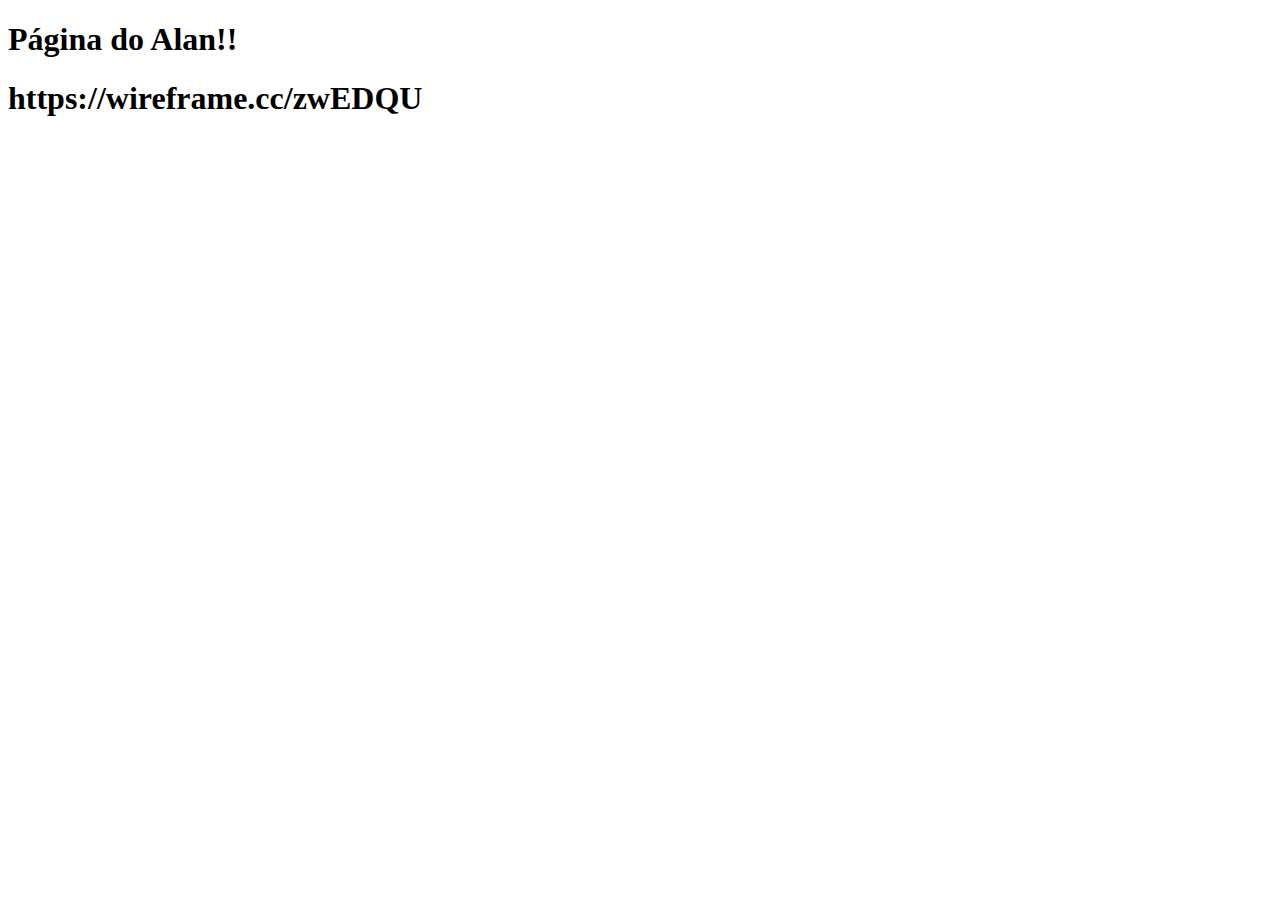
<file: index.html>
<!DOCTYPE html>
<html lang="en">
<head>
    <meta charset="UTF-8">
    <meta http-equiv="X-UA-Compatible" content="IE=edge">
    <meta name="viewport" content="width=device-width, initial-scale=1.0">
    <title>Document</title>
</head>
<body>
    <h1>Página do Alan!!</h1>
    <h1>https://wireframe.cc/zwEDQU</h1>
</body>
</html>
</file>
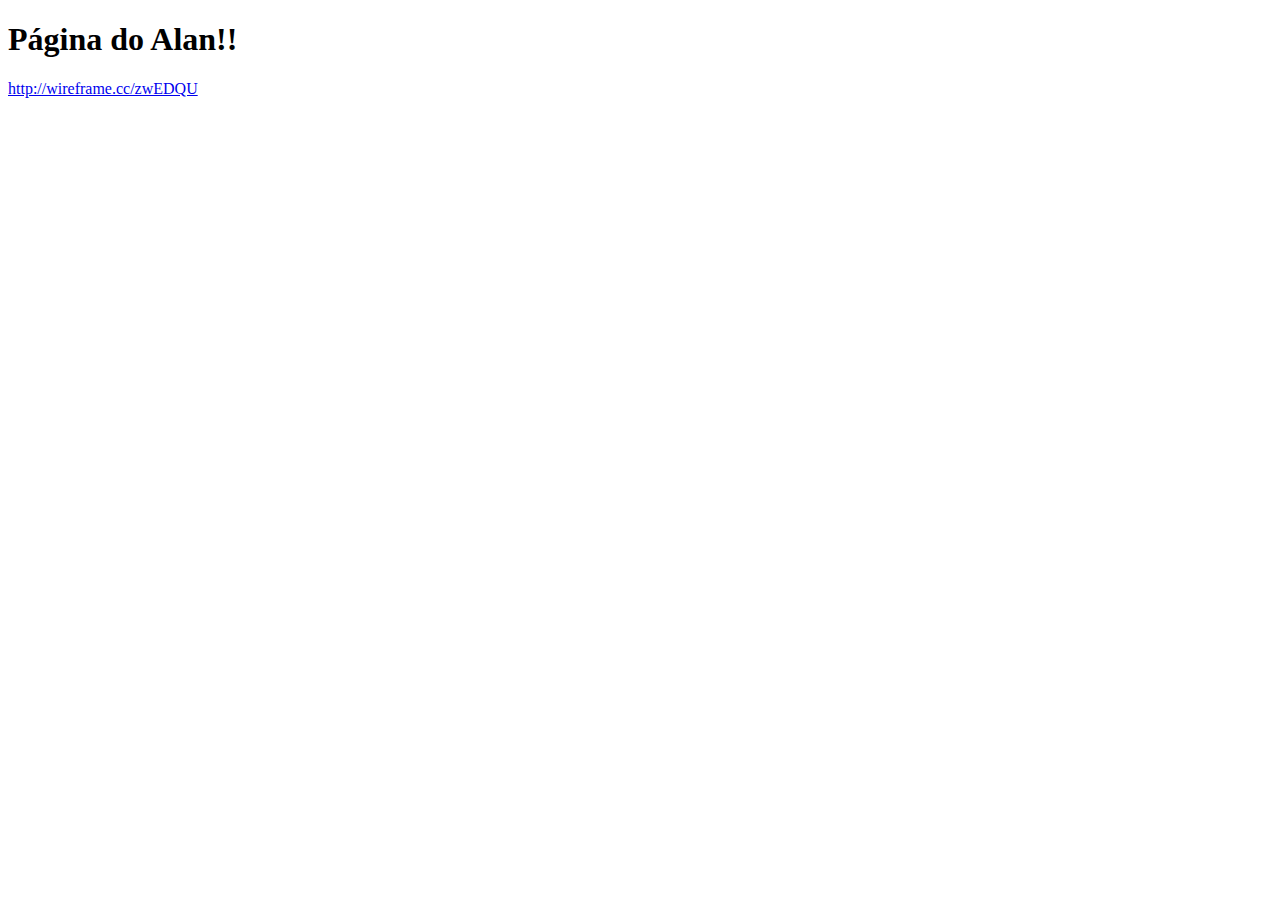
<file: aula0809/index.html>
<!DOCTYPE html>
<html lang="pt-br">
<head>
    <meta charset="UTF-8">
    <meta http-equiv="X-UA-Compatible" content="IE=edge">
    <meta name="viewport" content="width=device-width, initial-scale=1.0">
    <title>Document</title>
</head>
<body>
    <h1>Página do Alan!!</h1>
    <a href="http://wireframe.cc/zwEDQU">http://wireframe.cc/zwEDQU</a>
    <!-- <h1>https://wireframe.cc/zwEDQU</h1> --> 
</body>
</html>
</file>
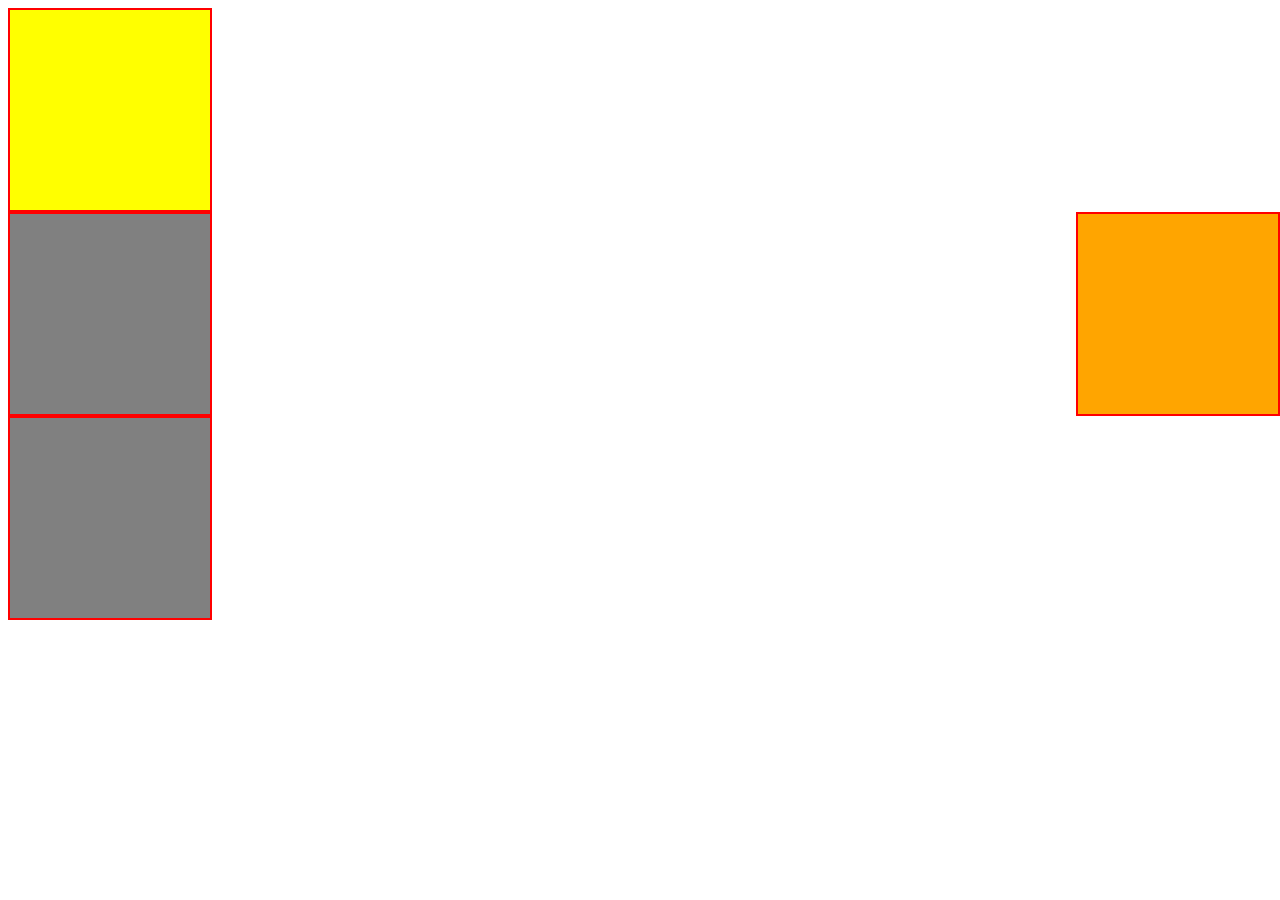
<file: aula0830/index.html>
<!DOCTYPE html>
<html lang="en">
<head>
    <meta charset="UTF-8">
    <meta http-equiv="X-UA-Compatible" content="IE=edge">
    <meta name="viewport" content="width=device-width, initial-scale=1.0">
    <link rel="stylesheet" href="./css/style.css">
    <title>Document</title>
</head>
<body>
    <div class="box box1"></div>
    <div class="box box2"></div>
    <div class="box box3"></div>
    <div class="box box4"></div>
    <div class="box box5"></div>
</body>
</html>
</file>
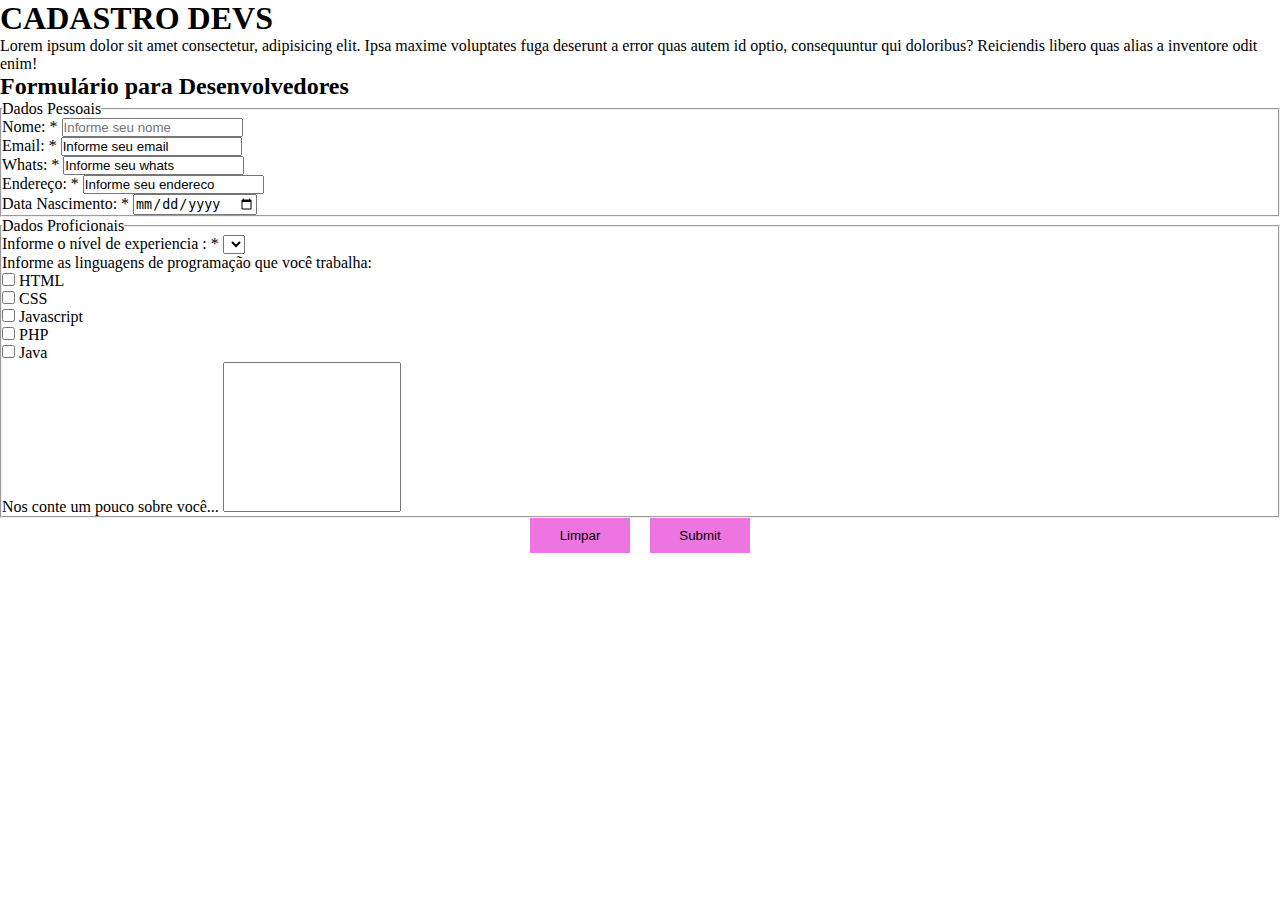
<file: aula0927/index.html>
<!DOCTYPE html>
<html lang="pt">

<head>
    <meta charset="UTF-8">
    <meta http-equiv="X-UA-Compatible" content="IE=edge">
    <meta name="viewport" content="width=device-width, initial-scale=1.0">
    <link rel="stylesheet" href="./css/style.css">
    <title>Document</title>
</head>

<body>
    <header>
        <h1>CADASTRO DEVS</h1>
        <p>Lorem ipsum dolor sit amet consectetur, adipisicing elit. Ipsa maxime voluptates fuga deserunt a error quas
            autem id optio, consequuntur qui doloribus? Reiciendis libero quas alias a inventore odit enim!</p>
    </header>
    <main>
        <form action="" method="post">
            <h2>Formulário para Desenvolvedores</h2>
            <div class="container-form">
                <fieldset>
                    <legend>Dados Pessoais</legend>
                    <div>
                        <label for="nome">Nome: *</label>
                        <input type="text" name="nome" id="nome" placeholder="Informe seu nome" required>
                    </div>

                    <div>
                        <label for="email">Email: *</label>
                        <input type="email" name="email" id="email" value="Informe seu email">
                    </div>

                    <div>
                        <label for="whats">Whats: *</label>
                        <input type="text" name="whats" id="whats" value="Informe seu whats">
                    </div>

                    <div>
                        <label for="endereco">Endereço: *</label>
                        <input type="text" name="endereco" id="endereco" value="Informe seu endereco">
                    </div>

                    <div>
                        <label for="data-nasc">Data Nascimento: *</label>
                        <input type="date" name="data-nasc" id="data-nasc" value="dd/mm/aaaa">
                    </div>
                </fieldset>

                <fieldset>
                    <legend>Dados Proficionais</legend>
                    <div>
                        <label for="nivel">Informe o nível de experiencia : *</label>
                        <select name="nivel" id="nivel"></select>
                    </div>

                    <div>
                        <p>Informe as linguagens de programação que você trabalha:</p>
                        <div class="container-checkbox">
                            <div>
                                <input type="checkbox" name="linguagens" id="html" value="html" />
                                <label for="html">HTML</label>
                            </div>

                            <div>
                                <input type="checkbox" name="linguagens" id="css" value="css" />
                                <label for="css">CSS</label>
                            </div>

                            <div>
                                <input type="checkbox" name="linguagens" id="js" value="js" />
                                <label for="js">Javascript</label>
                            </div>

                            <div>
                                <input type="checkbox" name="linguagens" id="php" value="php" />
                                <label for="php">PHP</label>
                            </div>

                            <div>
                                <input type="checkbox" name="linguagens" id="java" value="java" />
                                <label for="java">Java</label>
                            </div>
                        </div>
                    </div>

                    <div>
                        <label for="messagem"> Nos conte um pouco sobre você...</label>
                        <textarea name="mensagem" id="mensagem"></textarea>
                    </div>
                </fieldset>
            </div>

            <div class="container-botoes">
                <input type="reset" value="Limpar"></input>
                <input type="submit"></input>
            </div>
        </form>
    </main>
</body>

</html>
</file>
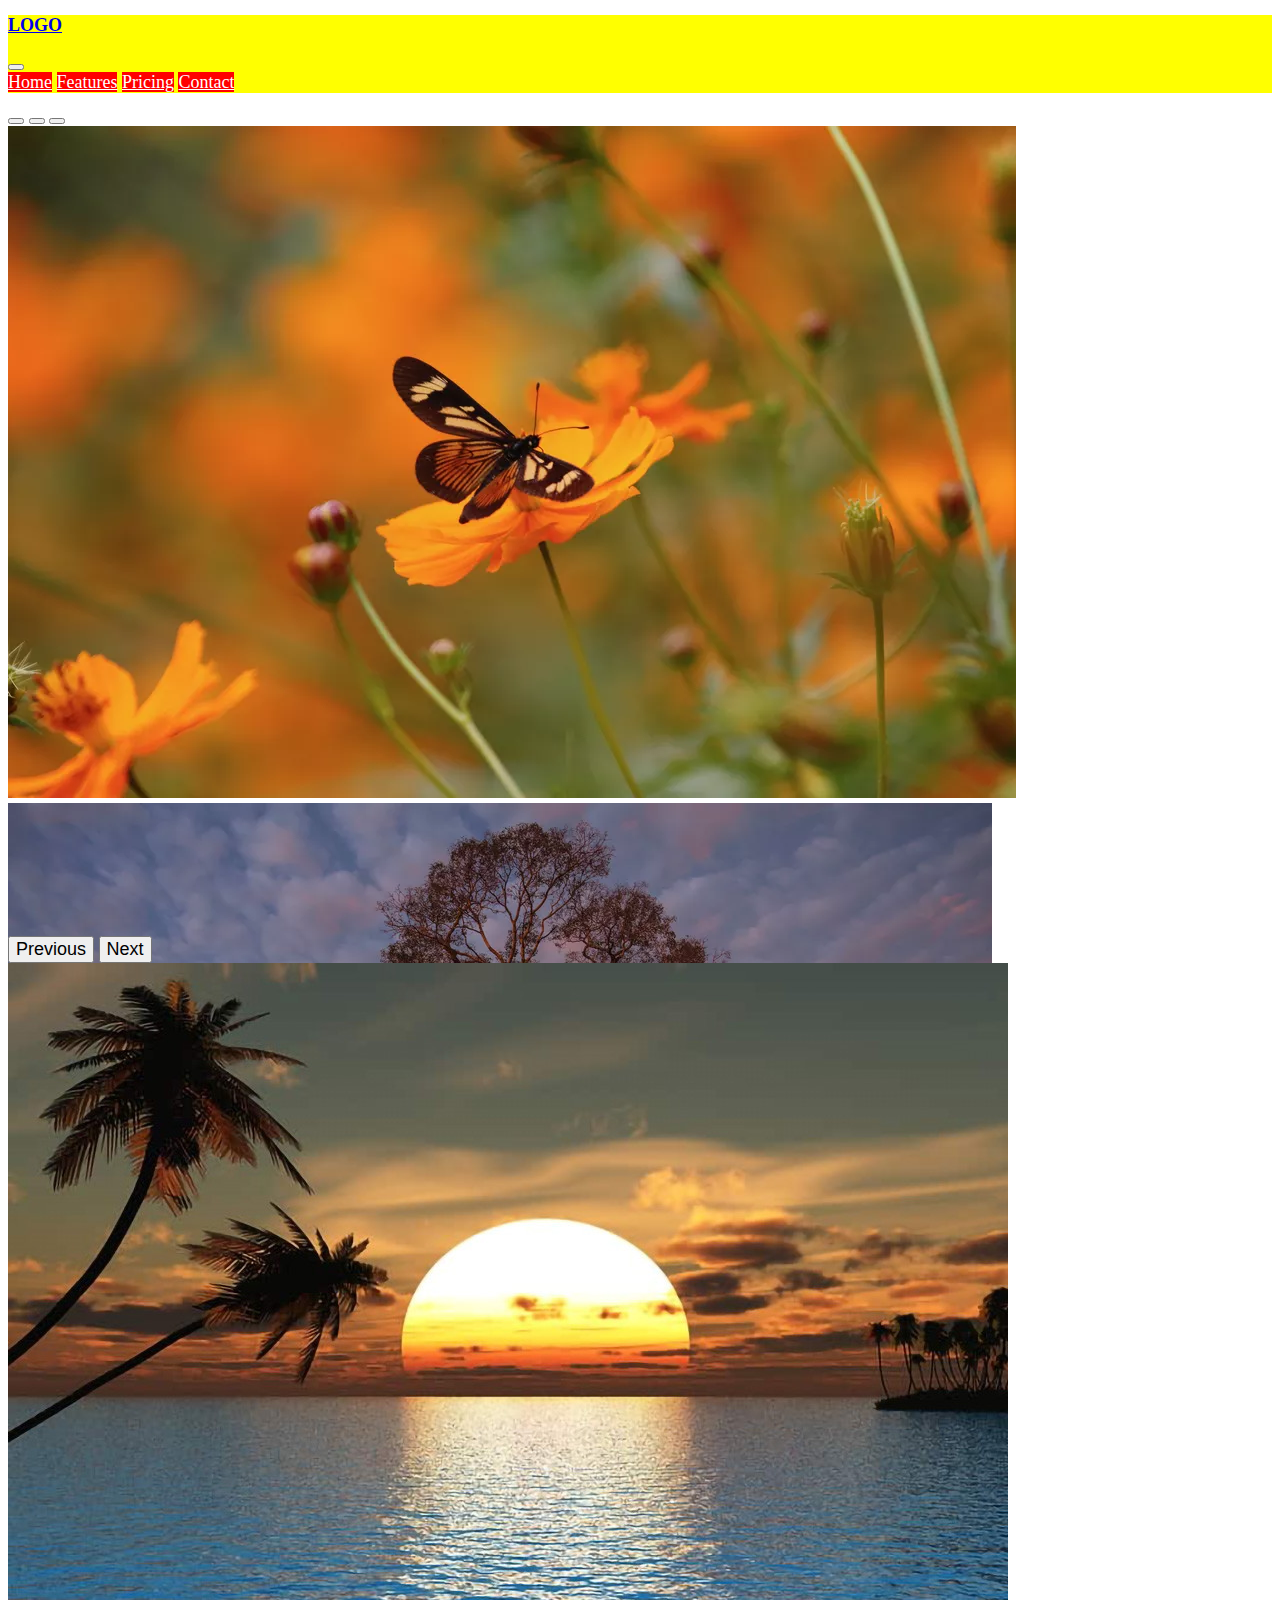
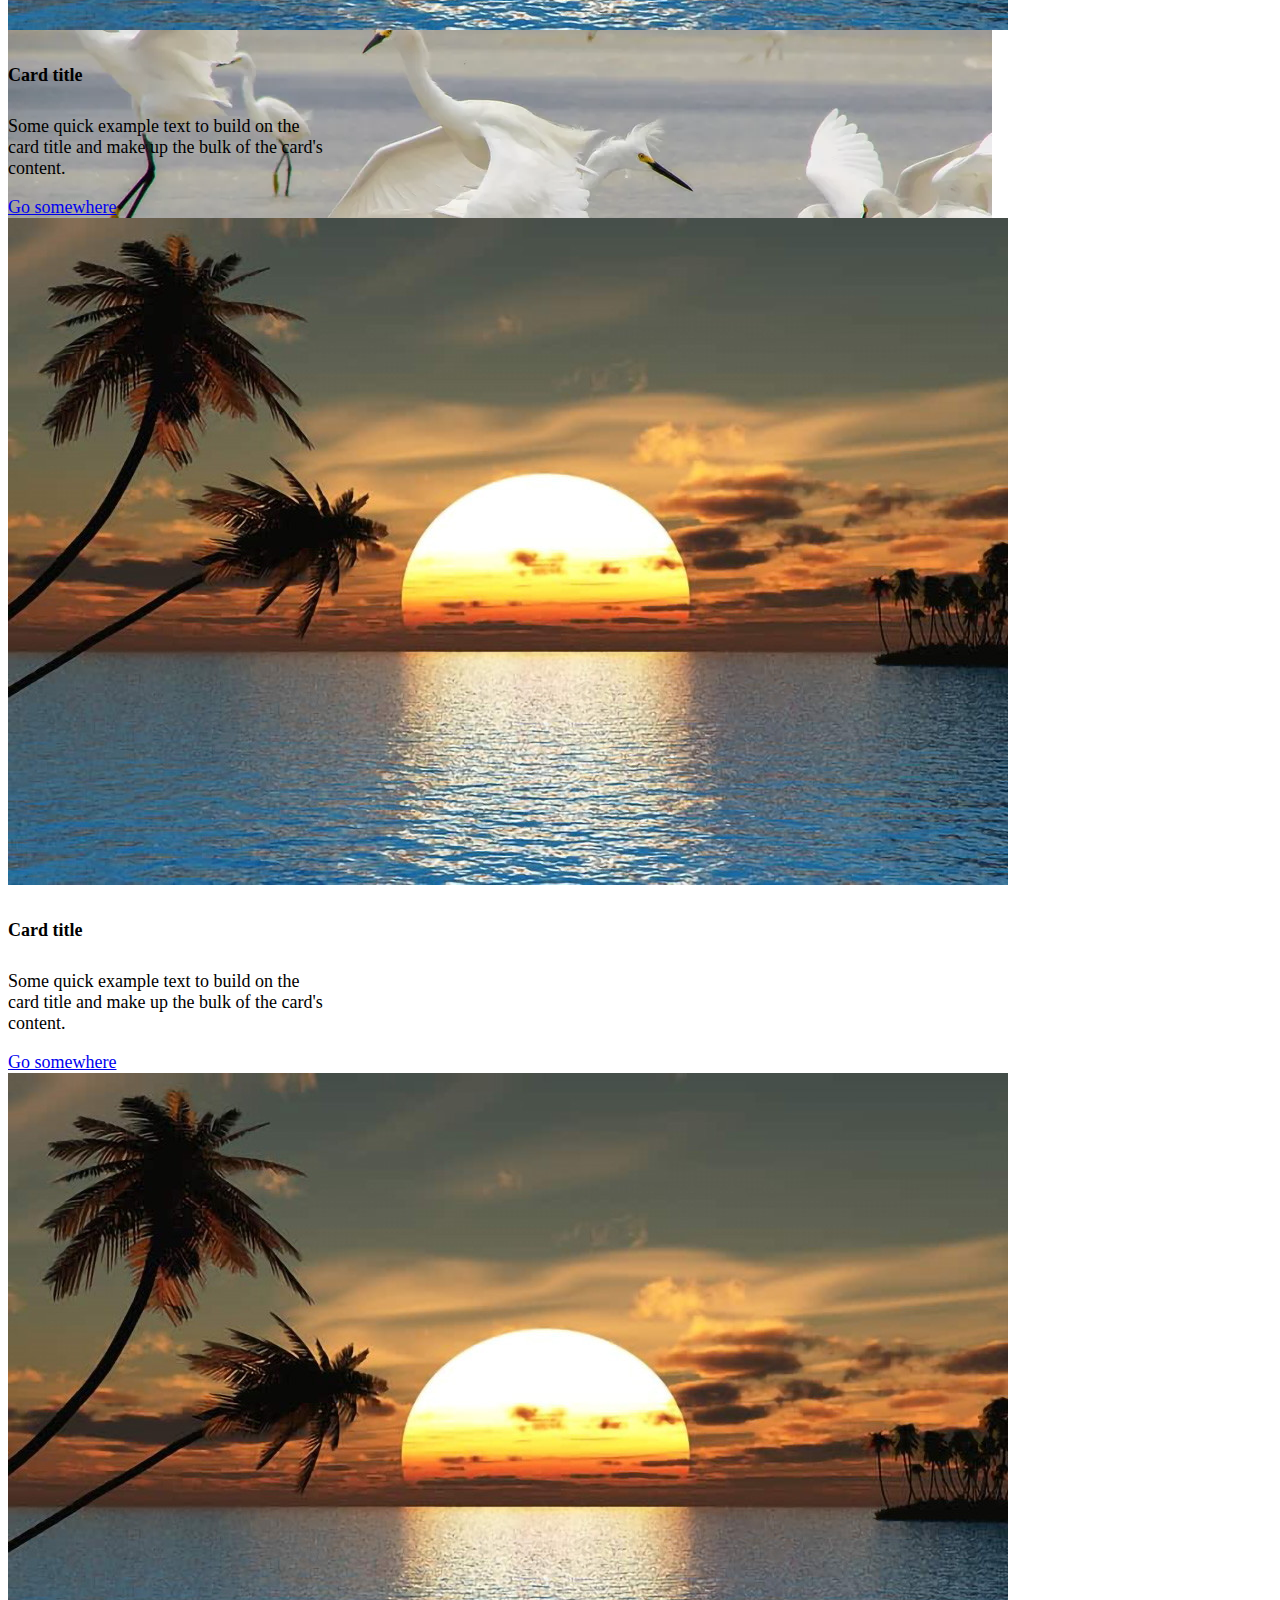
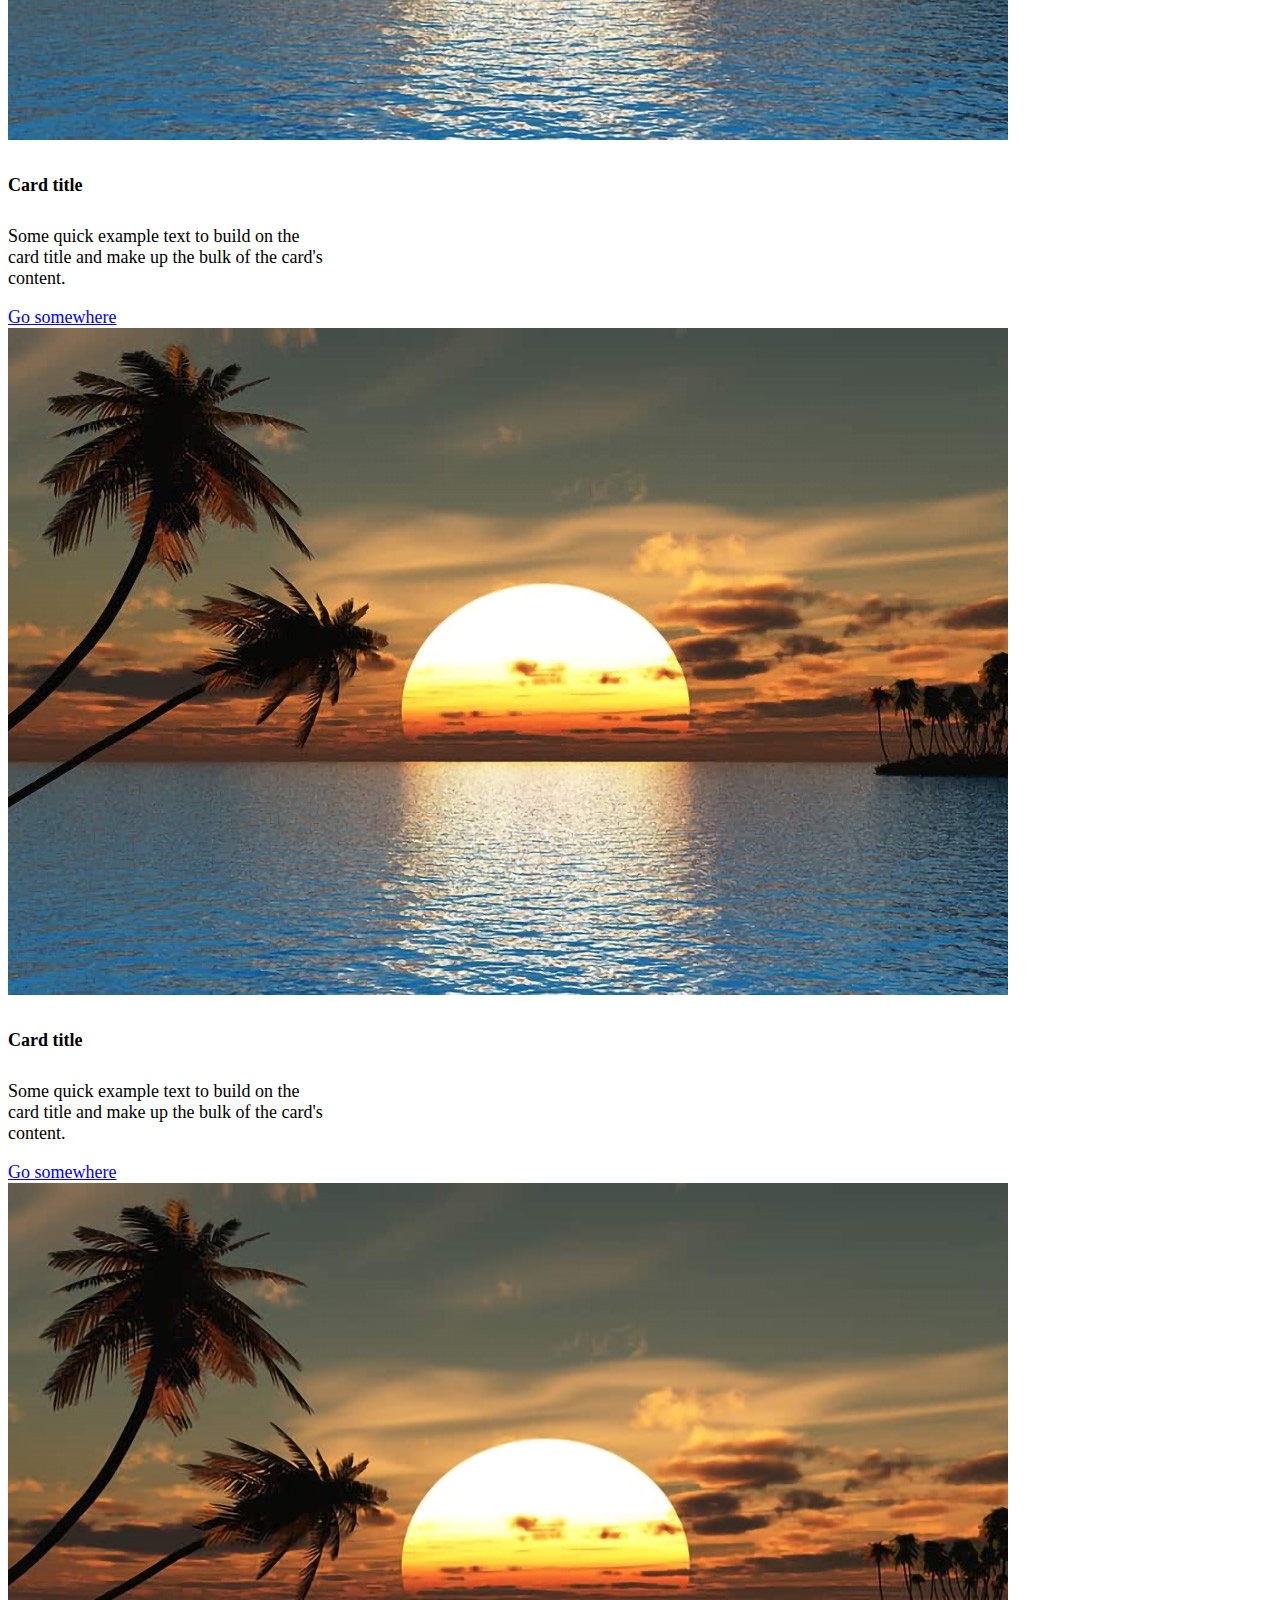
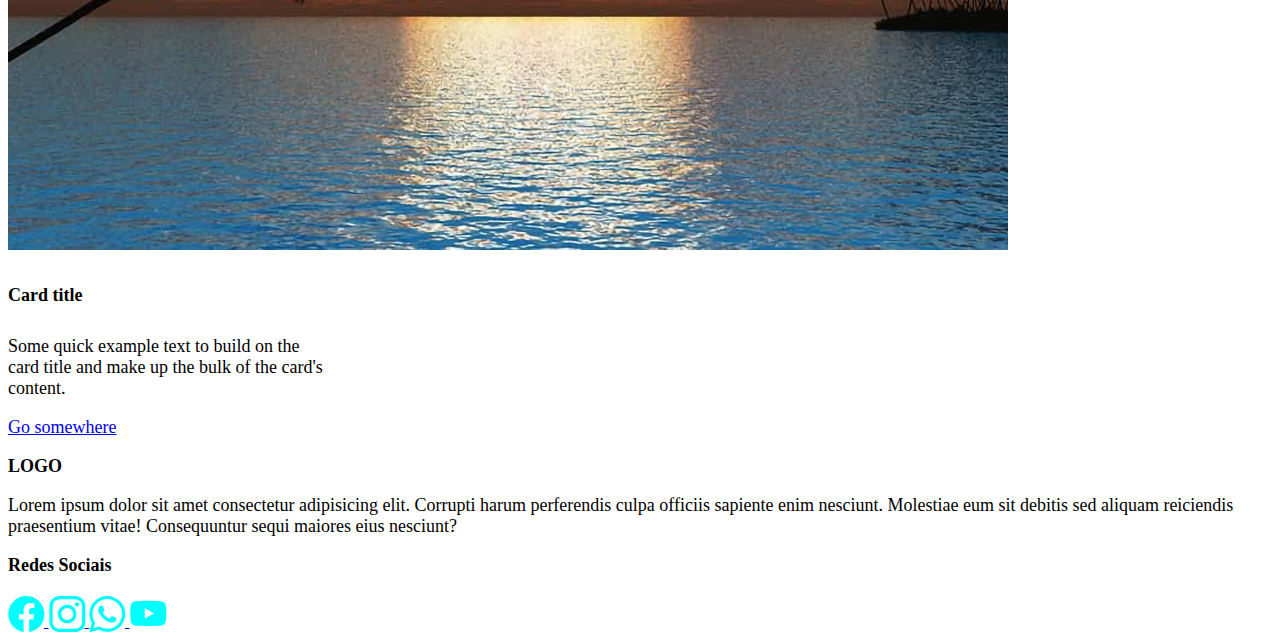
<file: aula1025/index.html>
<!doctype html>
<html lang="en">

<head>
    <meta charset="utf-8">
    <meta name="viewport" content="width=device-width, initial-scale=1">
    <title>Bootstrap demo</title>
    <link href="https://cdn.jsdelivr.net/npm/bootstrap@5.3.2/dist/css/bootstrap.min.css" rel="stylesheet"
        integrity="sha384-T3c6CoIi6uLrA9TneNEoa7RxnatzjcDSCmG1MXxSR1GAsXEV/Dwwykc2MPK8M2HN" crossorigin="anonymous">
    <link rel="stylesheet" href="https://cdn.jsdelivr.net/npm/bootstrap-icons@1.11.1/font/bootstrap-icons.css">
    <link rel="stylesheet" href="./css/style.css">
</head>

<body>
    <header>
        <div class="container-fluid">
            <div class="row">
                <nav class="navbar navbar-expand-lg">
                    <div class="container">
                        <a class="navbar-brand" href="#">
                            <h2>LOGO</h2>
                        </a>
                        <button class="navbar-toggler" type="button" data-bs-toggle="collapse"
                            data-bs-target="#navbarNavAltMarkup" aria-controls="navbarNavAltMarkup"
                            aria-expanded="false" aria-label="Toggle navigation">
                            <span class="navbar-toggler-icon"></span>
                        </button>
                        <div class="collapse navbar-collapse" id="navbarNavAltMarkup">
                            <div class="navbar-nav ms-auto">
                                <a class="nav-link active" aria-current="page" href="#">Home</a>
                                <a class="nav-link" href="#">Features</a>
                                <a class="nav-link" href="#">Pricing</a>
                                <a class="nav-link " href="#">Contact</a>
                            </div>
                        </div>
                    </div>
                </nav>
            </div>
        </div>
    </header>

    <main>
        <div id="carouselExampleIndicators" class="carousel slide">
            <div class="carousel-indicators">
                <button type="button" data-bs-target="#carouselExampleIndicators" data-bs-slide-to="0" class="active"
                    aria-current="true" aria-label="Slide 1"></button>
                <button type="button" data-bs-target="#carouselExampleIndicators" data-bs-slide-to="1"
                    aria-label="Slide 2"></button>
                <button type="button" data-bs-target="#carouselExampleIndicators" data-bs-slide-to="2"
                    aria-label="Slide 3"></button>
            </div>
            <div class="carousel-inner">
                <div class="carousel-item active">
                    <img src="./img/carrossel1.webp" class="d-block w-100" alt="...">
                </div>
                <div class="carousel-item">
                    <img src="./img/carrossel2.webp" class="d-block w-100" alt="...">
                </div>
                <div class="carousel-item">
                    <img src="./img/carrossel3.webp" class="d-block w-100" alt="...">
                </div>
            </div>
            <button class="carousel-control-prev" type="button" data-bs-target="#carouselExampleIndicators"
                data-bs-slide="prev">
                <span class="carousel-control-prev-icon" aria-hidden="true"></span>
                <span class="visually-hidden">Previous</span>
            </button>
            <button class="carousel-control-next" type="button" data-bs-target="#carouselExampleIndicators"
                data-bs-slide="next">
                <span class="carousel-control-next-icon" aria-hidden="true"></span>
                <span class="visually-hidden">Next</span>
            </button>
        </div>
    </main>

    <section class="mt-5 mb-3">
        <div class="container">
            <div class="row d-flex justify-content-center align-items-center">
                <div class="card col-sm-10 col-lg-4 col-md-6" style="width: 18rem;">
                    <img src="./img/cards/card1.jpg" class="card-img-top" alt="...">
                    <div class="card-body">
                        <h5 class="card-title">Card title</h5>
                        <p class="card-text">Some quick example text to build on the card title and make up the bulk of
                            the card's content.</p>
                        <a href="#" class="btn btn-primary">Go somewhere</a>
                    </div>
                </div>

                <div class="card col-sm-10 col-lg-4 col-md-6" style="width: 18rem;">
                    <img src="./img/cards/card1.jpg" class="card-img-top" alt="...">
                    <div class="card-body">
                        <h5 class="card-title">Card title</h5>
                        <p class="card-text">Some quick example text to build on the card title and make up the bulk of
                            the card's content.</p>
                        <a href="#" class="btn btn-primary">Go somewhere</a>
                    </div>
                </div>

                <div class="card col-sm-10 col-lg-4 col-md-6" style="width: 18rem;">
                    <img src="./img/cards/card1.jpg" class="card-img-top" alt="...">
                    <div class="card-body">
                        <h5 class="card-title">Card title</h5>
                        <p class="card-text">Some quick example text to build on the card title and make up the bulk of
                            the card's content.</p>
                        <a href="#" class="btn btn-primary">Go somewhere</a>
                    </div>
                </div>

                <div class="card col-sm-10 col-lg-4 col-md-6" style="width: 18rem;">
                    <img src="./img/cards/card1.jpg" class="card-img-top" alt="...">
                    <div class="card-body">
                        <h5 class="card-title">Card title</h5>
                        <p class="card-text">Some quick example text to build on the card title and make up the bulk of
                            the card's content.</p>
                        <a href="#" class="btn btn-primary">Go somewhere</a>
                    </div>
                </div>

                <div class="card col-sm-10 col-lg-4 col-md-6" style="width: 18rem;">
                    <img src="./img/cards/card1.jpg" class="card-img-top" alt="...">
                    <div class="card-body">
                        <h5 class="card-title">Card title</h5>
                        <p class="card-text">Some quick example text to build on the card title and make up the bulk of
                            the card's content.</p>
                        <a href="#" class="btn btn-primary">Go somewhere</a>
                    </div>
                </div>
            </div>
        </div>
    </section>

    <footer>
        <div class="container">
            <div class="row">
                <div class="footer-pt1 col-lg-6 col-md-12 col-sm-12 ">
                    <h3>LOGO</h3>
                    <p>Lorem ipsum dolor sit amet consectetur adipisicing elit. Corrupti harum perferendis culpa
                        officiis sapiente enim nesciunt. Molestiae eum sit debitis sed aliquam reiciendis praesentium
                        vitae! Consequuntur sequi maiores eius nesciunt?</p>
                </div>

                <div class="footer-pt2">
                    <h3>Redes Sociais</h3>
                    <div class="container-redes d-flex gap-3 ">
                        <a href="http://facebook.com">
                            <i class="bi bi-facebook icon"></i>
                        </a>

                        <a href="http://instagram.com">
                            <i class="bi bi-instagram icon"></i>
                        </a>

                        <a href="http://whatsapp.com">
                            <i class="bi bi-whatsapp icon"></i>
                        </a>
                        
                        <a href="http://yt.be">
                            <i class="bi bi-youtube icon"></i>
                        </a>
                    </div>
                </div>

            </div>
        </div>
    </footer>

    <script src="https://cdn.jsdelivr.net/npm/bootstrap@5.3.2/dist/js/bootstrap.bundle.min.js"
        integrity="sha384-C6RzsynM9kWDrMNeT87bh95OGNyZPhcTNXj1NW7RuBCsyN/o0jlpcV8Qyq46cDfL"
        crossorigin="anonymous"></script>
</body>

</html>
</file>
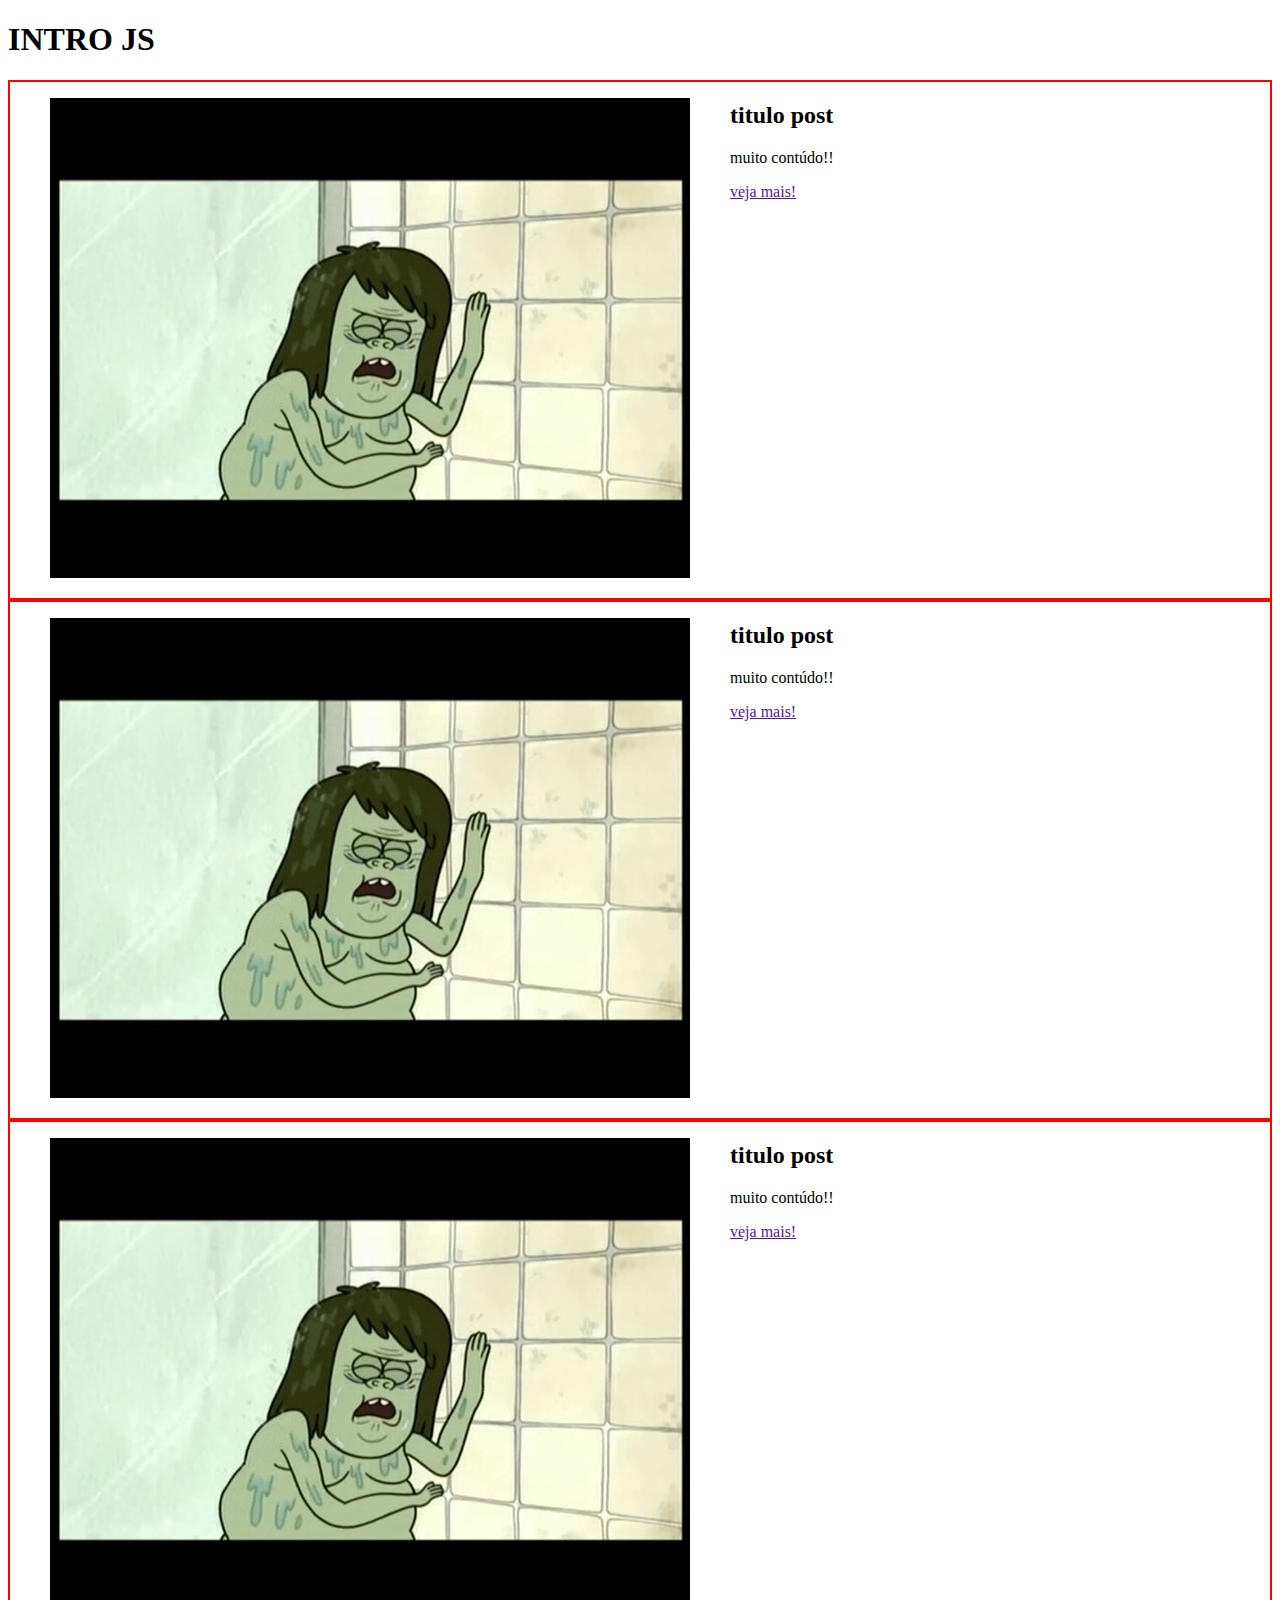
<file: aula1122/index.html>
<!DOCTYPE html>
<html lang="en">

<head>
    <meta charset="UTF-8">
    <meta http-equiv="X-UA-Compatible" content="IE=edge">
    <meta name="viewport" content="width=device-width, initial-scale=1.0">
    <link rel="stylesheet" href="./css/style.css">
    <title>INTRO JS</title>
</head>

<body>

    <h1 id="titulo" class="titulo">INTRO JS</h1>

    <div class="container">
    </div>

    <script src="./js/scriptDOM.js"></script>
</body>

</html>
</file>
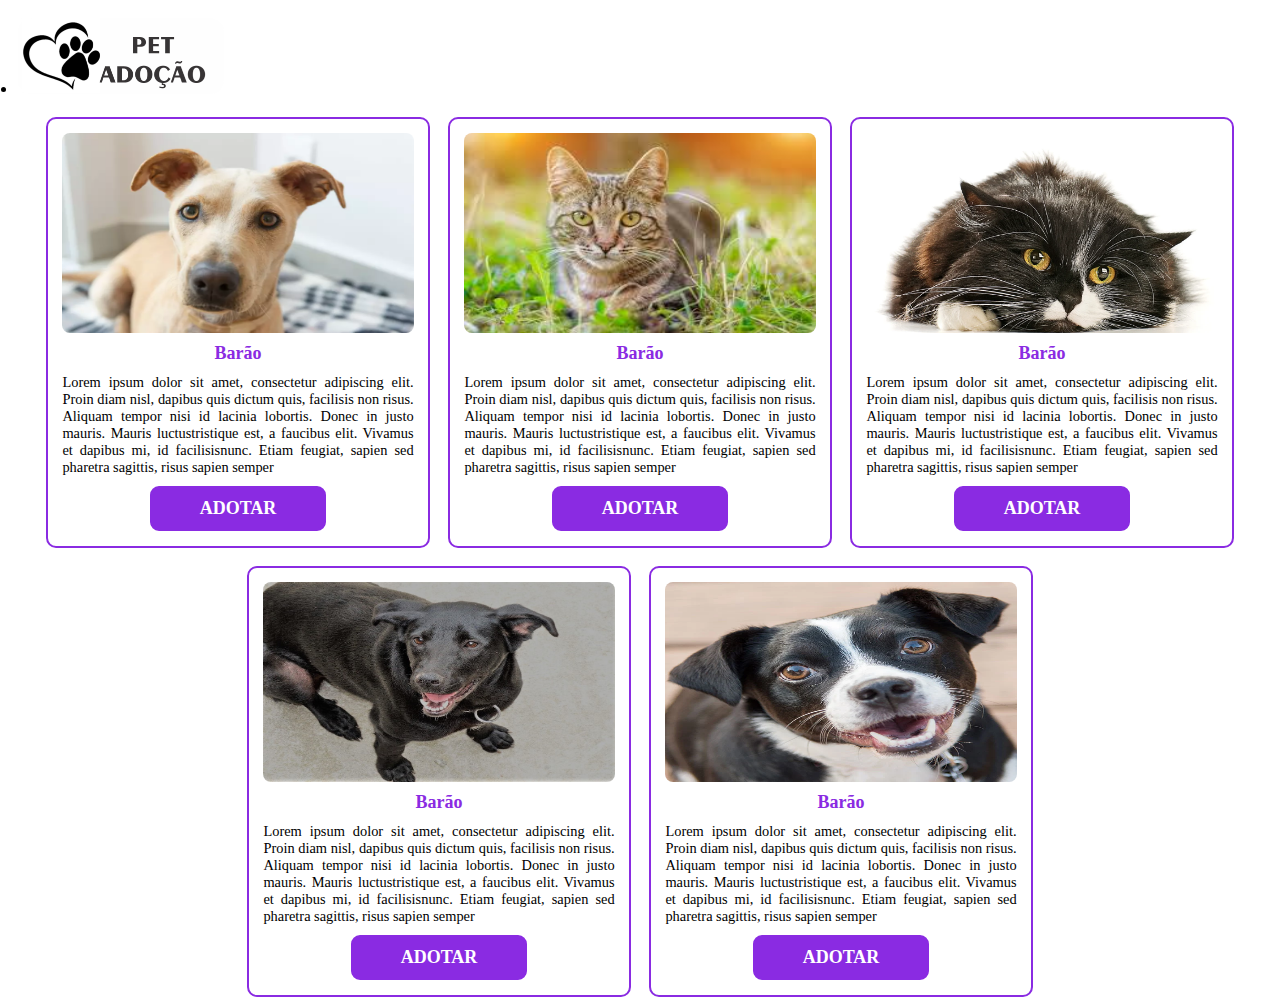
<file: aula1129/index.html>
<!DOCTYPE html>
<html lang="pt-br">
  <head>
    <meta charset="UTF-8" />
    <meta http-equiv="X-UA-Compatible" content="IE=edge" />
    <meta name="viewport" content="width=device-width, initial-scale=1.0" />

    <link rel="stylesheet" href="./css/style.css" />

    <title>Cards</title>
  </head>
  <body>
    <header>
      <nav class="menu">
        <ul>
          <li>
            <a href="index.html">
              <img
                src="./img/LOGO.png"
                class="menu-logo"
                alt="Logo Pet Adoção"
              />
            </a>
          </li>
        </ul>
      </nav>
    </header>
    <div class="container"></div>

    <script src="./js/script.js"></script>
  </body>
</html>
</file>
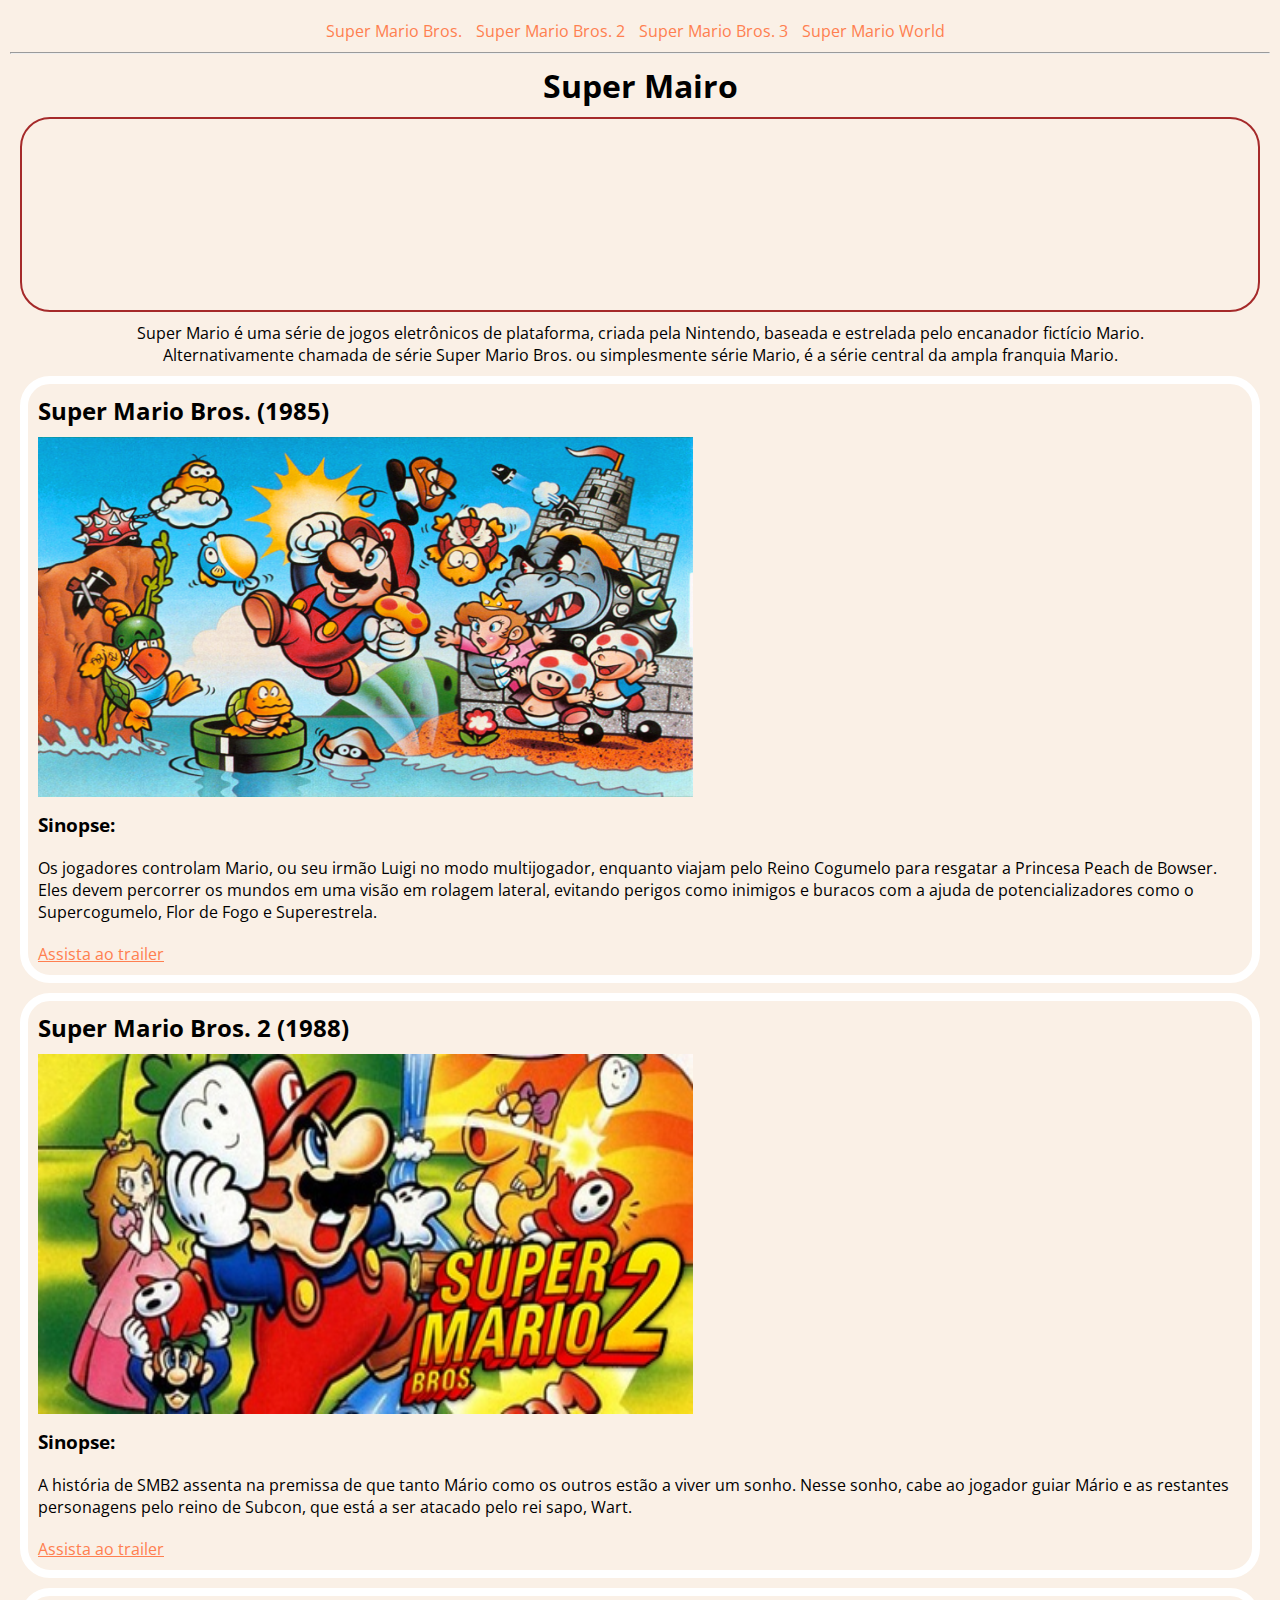
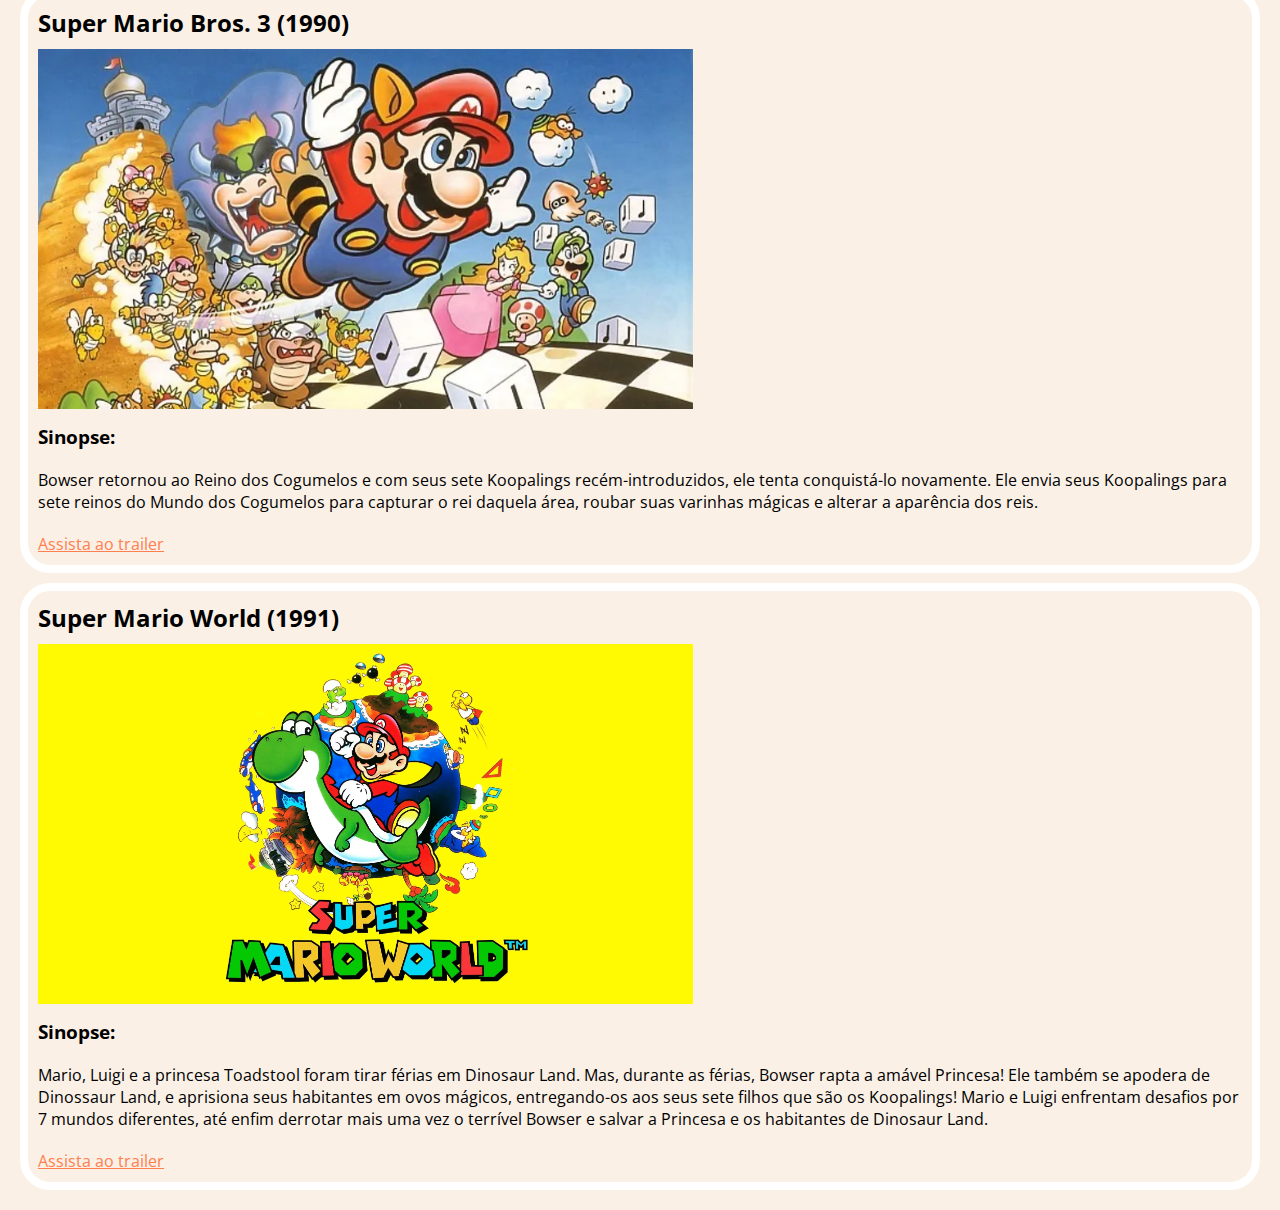
<file: aula0823/atividade/index.html>
<!DOCTYPE html>
<html lang="en">

<head>
    <meta charset="UTF-8">
    <meta http-equiv="X-UA-Compatible" content="IE=edge">
    <meta name="viewport" content="width=device-width, initial-scale=1.0">
    <link rel="stylesheet" href="./css/style.css">

    <title>Franquia Super Mario</title>
</head>

<body>

    <header>
        <nav>
            <ul>
                <li>
                    <a href="#secao1">Super Mario Bros.<a>
                </li>
                <li>
                    <a href="#secao2">Super Mario Bros. 2</a>
                </li>
                <li>
                    <a href="#secao3">Super Mario Bros. 3</a>
                </li>
                <li>
                    <a href="#secao4">Super Mario World</a>
                </li>
            </ul>
        </nav>
        <hr>
    </header>

    <main>
        <h1> Super Mairo</h1>
        <div class="banner">
        </div>
        <p> Super Mario é uma série de jogos eletrônicos de plataforma, criada pela Nintendo, baseada e estrelada pelo
            encanador fictício Mario.</p>
        <p>Alternativamente chamada de série Super Mario Bros. ou simplesmente série Mario, é a série central da ampla
            franquia Mario.</p>
    </main>

    <section id="secao1" class="secao-temp">
        <h2 class="secao-titulo">Super Mario Bros. (1985)</h2>
        <img src="./img/super-mario-bros-japanese-box-art.webp" alt="banner_Super_Mario_Bros.">
        <h3 class="secao-subtitulo">Sinopse: </h3>
        <p class="secao-descricao">Os jogadores controlam Mario, ou seu irmão Luigi no modo multijogador, enquanto
            viajam pelo Reino Cogumelo para resgatar a Princesa Peach de Bowser. Eles devem percorrer os mundos em uma
            visão em rolagem lateral, evitando perigos como inimigos e buracos com a ajuda de potencializadores como o
            Supercogumelo, Flor de Fogo e Superestrela.</p>
        <a href="https://www.youtube.com/watch?v=bYMVNIb5wTI" class="secao-botao" target="_blank">Assista ao trailer</a>
    </section>

    <section id="secao2" class="secao-temp">
        <h2 class="secao-titulo">Super Mario Bros. 2 (1988)</h2>
        <img src="./img/Super Mario Bros 2 The Lost Levels Review Banner 02.png" alt="banner_Super_Mario_Bros.2">
        <h3 class="secao-subtitulo">Sinopse: </h3>
        <p class="secao-descricao">A história de SMB2 assenta na premissa de que tanto Mário como os outros estão a
            viver um sonho. Nesse sonho, cabe ao jogador guiar Mário e as restantes personagens pelo reino de Subcon,
            que está a ser atacado pelo rei sapo, Wart.</p>
        <a href="https://www.youtube.com/watch?v=jdmgzCi_zWQ" class="secao-botao" target="_blank">Assista ao trailer</a>
    </section>

    <section id="secao3" class="secao-temp">
        <h2 class="secao-titulo">Super Mario Bros. 3 (1990)</h2>
        <img src="./img/feat-super-mario-bros-3.webp" alt="banner_Super_Mario_Bros.3">
        <h3 class="secao-subtitulo">Sinopse: </h3>
        <p class="secao-descricao"> Bowser retornou ao Reino dos Cogumelos e com seus sete Koopalings
            recém-introduzidos, ele tenta conquistá-lo novamente. Ele envia seus Koopalings para sete reinos do Mundo
            dos Cogumelos para capturar o rei daquela área, roubar suas varinhas mágicas e alterar a aparência dos reis.
        </p>
        <a href="https://www.youtube.com/watch?v=YjrH5x-eHGc" class="secao-botao" target="_blank">Assista ao trailer</a>
    </section>

    <section id="secao4" class="secao-temp">
        <h2 class="secao-titulo">Super Mario World (1991)</h2>
        <img src="./img/super-mario-world-game-cover-altar-of-gaming.webp" alt="banner_Super_Mario_World">
        <h3 class="secao-subtitulo">Sinopse: </h3>
        <p class="secao-descricao">Mario, Luigi e a princesa Toadstool foram tirar férias em Dinosaur Land. Mas, durante
            as férias, Bowser rapta a amável Princesa! Ele também se apodera de Dinossaur Land, e aprisiona seus
            habitantes em ovos mágicos, entregando-os aos seus sete filhos que são os Koopalings! Mario e Luigi
            enfrentam desafios por 7 mundos diferentes, até enfim derrotar mais uma vez o terrível Bowser e salvar a
            Princesa e os habitantes de Dinosaur Land.</p>
        <a href="https://www.youtube.com/watch?v=OCEOBlyUdqY" class="secao-botao" target="_blank">Assista ao trailer</a>
    </section>

</body>

</html>
</file>
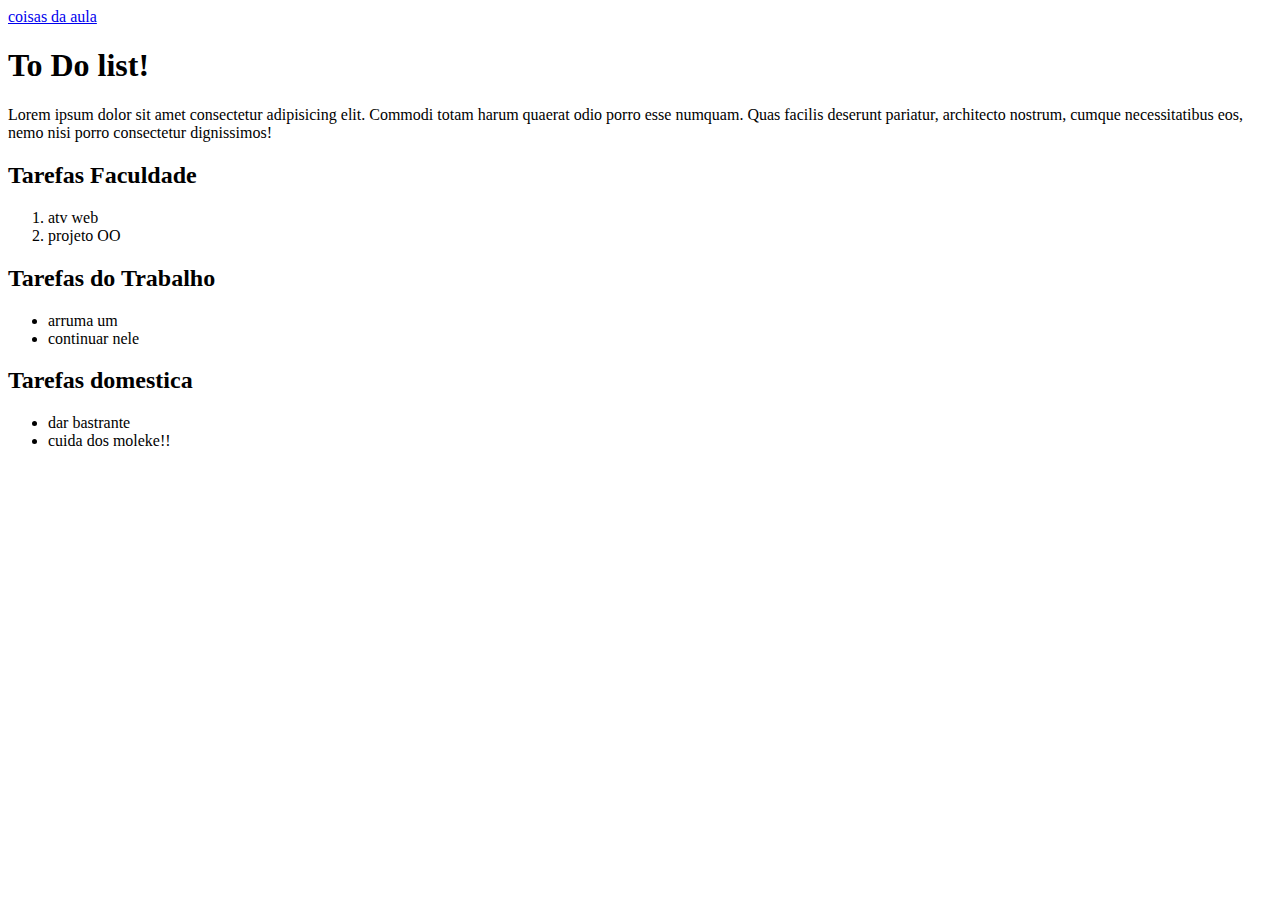
<file: aula0816/aula.html>
<!DOCTYPE html>
<html lang="en">

<head>
    <meta charset="UTF-8">
    <meta http-equiv="X-UA-Compatible" content="IE=edge">
    <meta name="viewport" content="width=device-width, initial-scale=1.0">
    <title>Nova Pagina</title>
</head>

<body>
    <a href="http://encurtador.com.br/dint0">coisas da aula</a>
    <!-- <h1>Titulo</h1>
   <h2>Titulo</h2>
   <h3>Titulo</h3>
   <h4>Titulo</h4>
   <h5>Titulo</h5>
   <h6>Titulo</h6>

   <p>Lorem, ipsum dolor sit amet consectetur adipisicing elit. Minima quidem aperiam dolore nemo ea beatae itaque labore, deserunt aut officia eos et sit voluptate commodi facere ad obcaecati id architecto.</p>

   <hr>
   <a href="teste.html">clique aqui!</a>
   <a href="https://onlyfans.com/">OnlyFans? clique aqui!</a>
   <hr>
   <figure>
       <img src="./img/taynaraaa.jpg" alt="taynaraaa">
   </figure> -->


    <header>
        <h1>To Do list!</h1>

        <p>Lorem ipsum dolor sit amet consectetur adipisicing elit. Commodi totam harum quaerat odio porro esse numquam.
            Quas facilis deserunt pariatur, architecto nostrum, cumque necessitatibus eos, nemo nisi porro consectetur
            dignissimos!</p>
    </header>

    <section>
        <h2>Tarefas Faculdade</h2>
    
        <ol>
            <li>atv web</li>
            <li>projeto OO</li>
        </ol>
    </section>

    <section>
        <h2>Tarefas do Trabalho</h2>
    
        <ul>
            <li>arruma um</li>
            <li>continuar nele</li>
        </ul>
    </section>

    <section>
        <h2>Tarefas domestica </h2>
    
        <ul>
            <li>dar bastrante</li>
            <li>cuida dos moleke!!</li>
        </ul>
    </section>
</body>

</html>
</file>
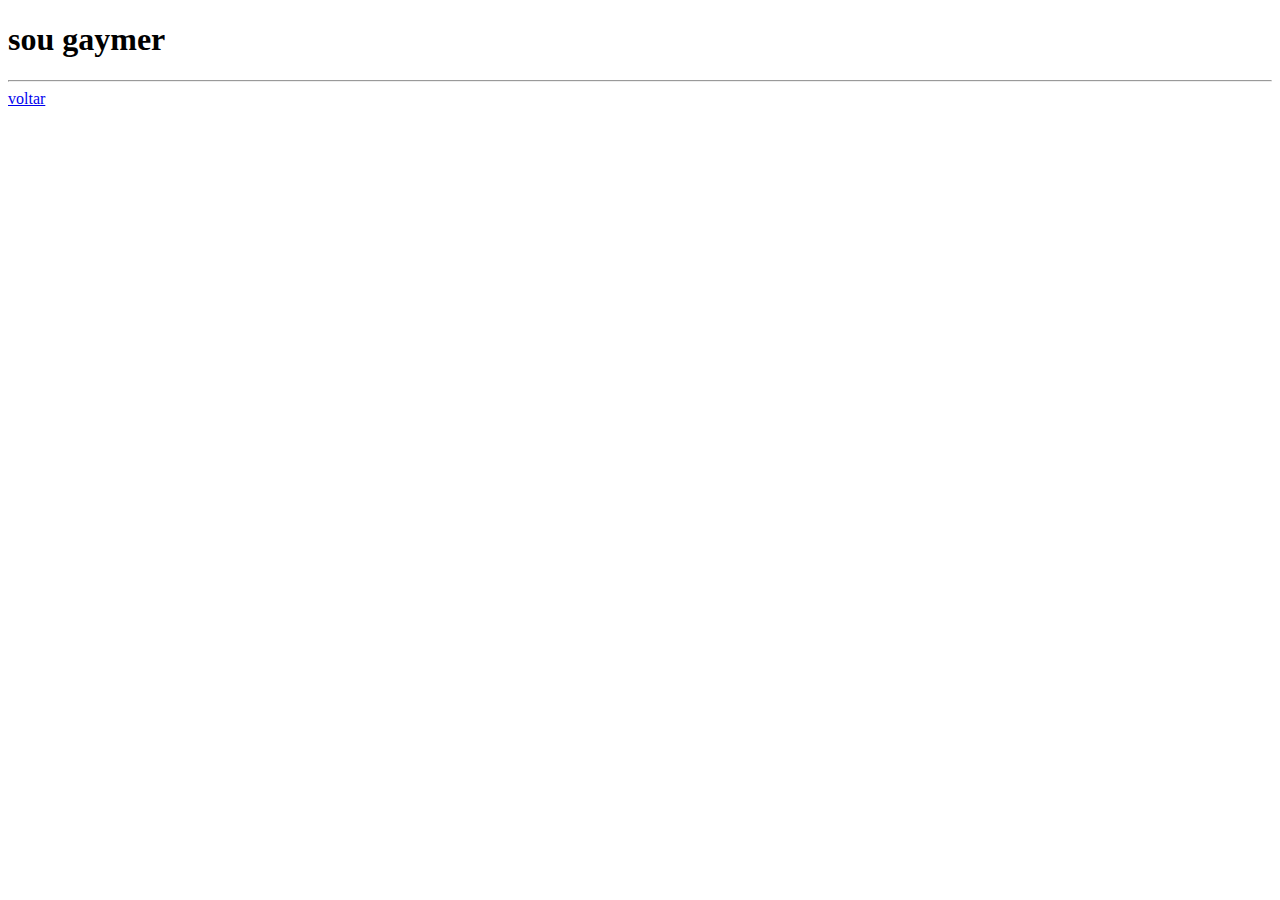
<file: aula0816/teste.html>
<!DOCTYPE html>
<html lang="en">
<head>
    <meta charset="UTF-8">
    <meta http-equiv="X-UA-Compatible" content="IE=edge">
    <meta name="viewport" content="width=device-width, initial-scale=1.0">
    <title>Document</title>
</head>
<body>
    <h1>sou gaymer</h1>
    <hr>
    <a href="aula.html">voltar</a>
</body>
</html>
</file>
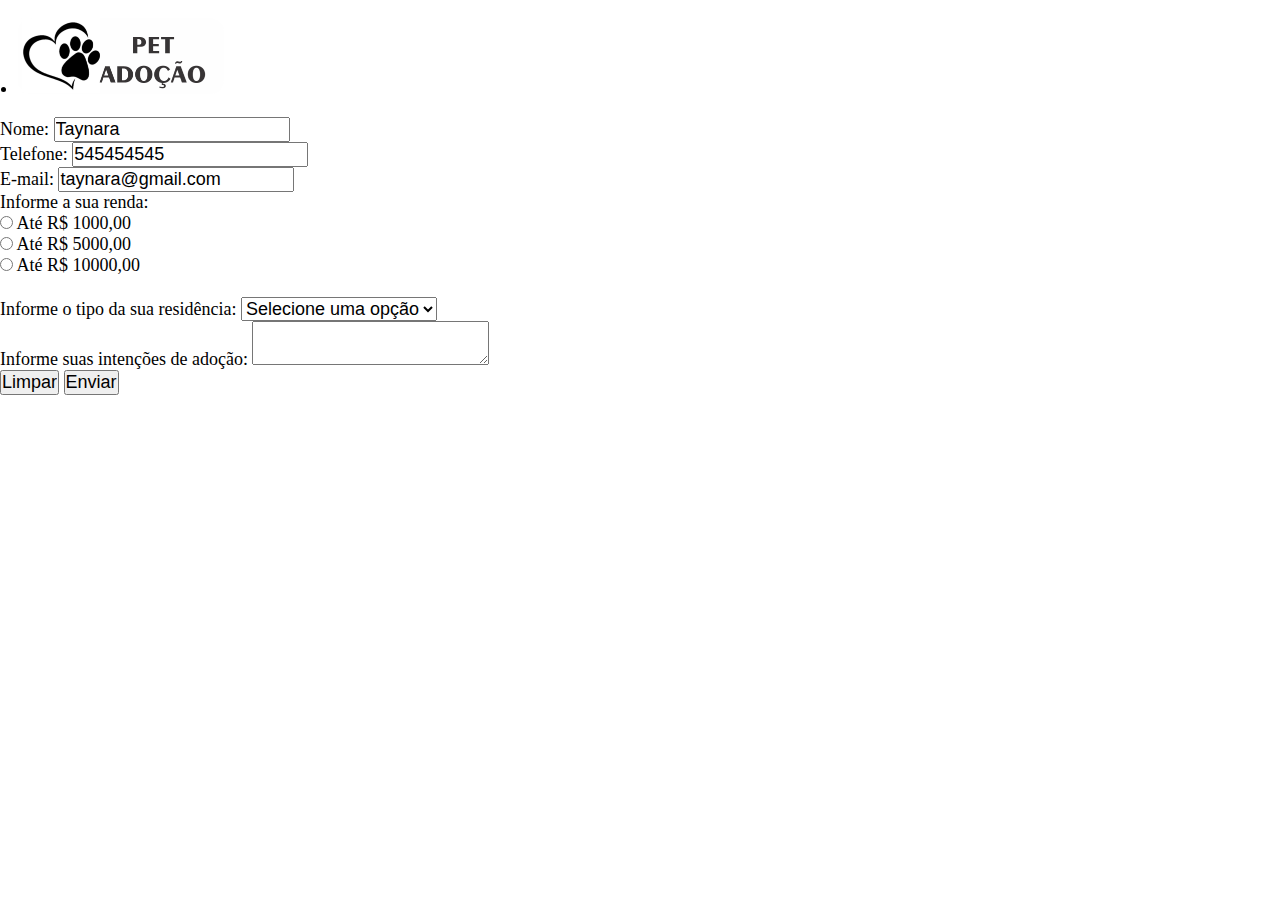
<file: aula1129/adotar.html>
<!DOCTYPE html>
<html lang="en">
  <head>
    <meta charset="UTF-8" />
    <meta http-equiv="X-UA-Compatible" content="IE=edge" />
    <meta name="viewport" content="width=device-width, initial-scale=1.0" />

    <link rel="stylesheet" href="./css/style.css" />
    <link rel="stylesheet" href="./css/styleAdotar.css" />
    <title>Adoção</title>
  </head>
  <body>
    <header>
      <nav class="menu">
        <ul>
          <li>
            <a href="index.html">
              <img
                src="./img/LOGO.png"
                class="menu-logo"
                alt="Logo Pet Adoção"
              />
            </a>
          </li>
        </ul>
      </nav>
    </header>

    <main>
      <form
        action="https://formsubmit.co/taynara.dutra@ifpr.edu.br"
        method="post"
      >
        <div class="form-item">
          <label for="nome">Nome: </label>
          <input type="text" name="nome" id="nome" value="Taynara" required />
        </div>
        <div class="form-item">
          <label for="telefone">Telefone: </label>
          <input
            type="number"
            name="telefone"
            id="telefone"
            value="545454545"
            required
          />
        </div>
        <div class="form-item">
          <label for="email">E-mail: </label>
          <input
            type="email"
            name="email"
            id="email"
            value="taynara@gmail.com"
          />
        </div>
        <div class="form-item">
          <span for="">Informe a sua renda:</span>

          <div class="form-item-radio">
            <input type="radio" name="renda" id="renda1000" value="1000" />
            <label for="renda1000">Até R$ 1000,00</label>
          </div>

          <div class="form-item-radio">
            <input type="radio" name="renda" id="renda5000" value="5000" />
            <label for="renda5000">Até R$ 5000,00</label>
          </div>

          <div class="form-item-radio">
            <input type="radio" name="renda" id="renda10000" value="10000" />
            <label for="renda10000">Até R$ 10000,00</label>
          </div>

          <span id="erro-renda" class="msgm-erro">Informe a sua renda</span>
        </div>

        <div class="form-item">
          <label for="residencia"> Informe o tipo da sua residência: </label>
          <select name="residencia" id="residencia">
            <option selected>Selecione uma opção</option>
            <option value="casa">Casa</option>
            <option value="apartamento">Apartamento</option>
            <option value="sitio">Sítio</option>
          </select>
        </div>

        <div class="form-item">
          <label for="intencao">Informe suas intenções de adoção:</label>
          <textarea name="intencao" id="intencao"></textarea>
        </div>

        <div class="form-item">
          <input type="reset" value="Limpar" />
          <input type="submit" value="Enviar" />
        </div>
      </form>
    </main>

    <script src="./js/adotar.js"></script>
  </body>
</html>
</file>
<file: aula0830/css/style.css>
.box {
    width: 200px;
    height: 200px;
    border: 2px solid red;
    background-color: grey;
}

.box1 {
    background-color: yellow;
}

.box2 {
    background-color: orange;
    position: fixed;
    right: 0px;
}

.box3 {
    position: absolute;
}
</file>
<file: aula0927/css/style.css>
* {
    margin: 0;
    padding: 0;
    box-sizing: border-box;
}

form {

}

textarea{
    min-height: 150px;
    resize: none;
    outline: none;
}

.container-botoes{
    display: flex;
    justify-content: center;
    align-items: center;
    gap: 20px;
}

.container-botoes input{
    width: 100px;
    height: 35px;
    background-color: #ee74e1;
    border: none;
    cursor: pointer;
}

.container-botoes input:hover{
    background-color: #b350a9;
    
}
</file>
<file: aula1122/css/style.css>
.card{
    border: 2px solid red;
    display: flex;
    flex-direction: row;
}
</file>
<file: aula1129/css/style.css>
* {
  margin: 0;
  padding: 0;
  box-sizing: border-box;
  font-size: 18px;
}

.menu {
  list-style: none;
  margin: 1rem;

  display: flex;
  flex-direction: row;
  justify-content: space-between;
}

.menu-logo {
  width: 25%;
}

.container {
  display: flex;
  justify-content: center;
  align-items: center;
  flex-wrap: wrap;
  gap: 1rem;
}

.card {
  border: 2px solid blueviolet;
  border-radius: 10px;
  overflow: hidden;

  display: flex;
  flex-direction: column;
  align-items: center;
  gap: 10px;

  width: 30%;
  max-width: 400px;
  padding: 0.8rem;
}

.card:hover {
  box-shadow: -1px 5px 13px 0px rgba(0, 0, 0, 0.75);
}

.card-black {
  color: white;
}

.card-img {
  width: 100%;
  height: 200px;
  border-radius: 8px;
}

.card-titulo {
  text-align: center;
  color: blueviolet;
}

.card-descricao {
  text-align: justify;
  font-size: 0.8rem;
  flex-grow: 1;
}

.card-botao {
  width: 50%;
  background-color: blueviolet;

  color: white;
  text-decoration: none;
  text-align: center;
  font-size: 1rem;
  font-weight: bold;

  border: 3px solid blueviolet;
  border-radius: 0.5rem;

  padding: 0.5rem;
  cursor: pointer;
}

.card-botao:hover {
  background-color: transparent;
  color: blueviolet;
}

.change-background {
  background-color: red;
}

.change-scale {
  scale: 1.05;
}

input:focus {
  border: 2px solid yellow;
  outline: none;
}

@media (max-width: 600px) {
  * {
    font-size: 22px;
  }

  .card {
    width: 80%;
  }
}

@media (min-width: 601px) and (max-width: 801px) {
  * {
    font-size: 20px;
  }

  .card {
    width: 40%;
  }
}
</file>
<file: aula0823/atividade/css/style.css>
@import url('https://fonts.googleapis.com/css2?family=Open+Sans:wght@300&display=swap');

* {
    font-family: 'Open Sans', sans-serif;
    box-sizing: border-box;
    margin: 0;
    padding: 0;
}

body{
    background-color: linen;
    text-align: center;
    padding: 10px;
}

nav ul {
    list-style-type: none;
    margin: 10px;
}

nav ul li {
    display: inline-block;
    margin-right: 10px;
}

nav ul li a {
    text-decoration: none;
    color: coral;
}

img {
    width: 655px;
    height: 370px;
}

h1 {
    margin: 10px;
}

/* p {
    margin: 10px;
} */

.banner {
    margin: 10px;
    background-image: url("https://blogger.googleusercontent.com/img/b/R29vZ2xl/AVvXsEiVC7vg9iFcqfl344ixbspK0iG2e5FWu1O2VpdHZf5t1j15ohO_FnuraPdKnYj4mjqjHnkkBl2Me5aNqqYbkFh_yZ2LRoKLk7fv42gSFoLihEk01nk7iNH_K2bWlIIJzFZ8TbmAg7cbrEpOvqXFHqduzTItfU7aWmeQmwqV96YgyChwdUlzFQaWzjhvRhU1/s1800/super-mario-bros-wonder.jpg"); 
    background-repeat: no-repeat;
    background-position: center;
    height: 195px;
    background-size: cover;
    border: 2px solid brown; 
    border-radius: 30px;
    text-align: center;
}

.secao-temp{
    padding: 10px;
    margin: 10px;
    border: 8px solid white;
    border-radius: 30px;
    text-align: center;
    text-align: left;
}

.secao-temp img{
    padding-top: 10px;
}

.secao-subtitulo {
    padding-top: 10px;
}

.secao-descricao{
    margin: 20px 0px;
    /* margin-top: 20px;
    margin-bottom: 20px; */
}

.secao-botao{
    color: coral;
    margin: 10px 0px;
    /* margin-top: 20px;
    margin-bottom: 20px; */
}
</file>
<file: aula1129/css/styleAdotar.css>
.erro {
  border: 1px solid red;
}

.msgm-erro {
  visibility: hidden;
}
.msgm-erro--active {
  visibility: visible;
  color: red;
}

input:blur {
  border: 1px solid yellow;
}
</file>
<file: aula1025/css/style.css>
@import url("https://cdn.jsdelivr.net/npm/bootstrap-icons@1.11.1/font/bootstrap-icons.css");

*{
    font-size: 18px;
}

header{
    height: 10vh;
}

.navbar {
    background-color: yellow;   
}

.nav-link {
    background-color: red;
    color: white;
}

.carousel-inner{
    height: 90vh;
}

.icon{
    font-size: 2rem;
    color: aqua;
}

.icon:hover{
    color: greenyellow;
}

@media screen and (max-width: 768px){
    header{
        height: 100%;
    }

    .carousel-inner{
        height: 100%;
    }
}
</file>
